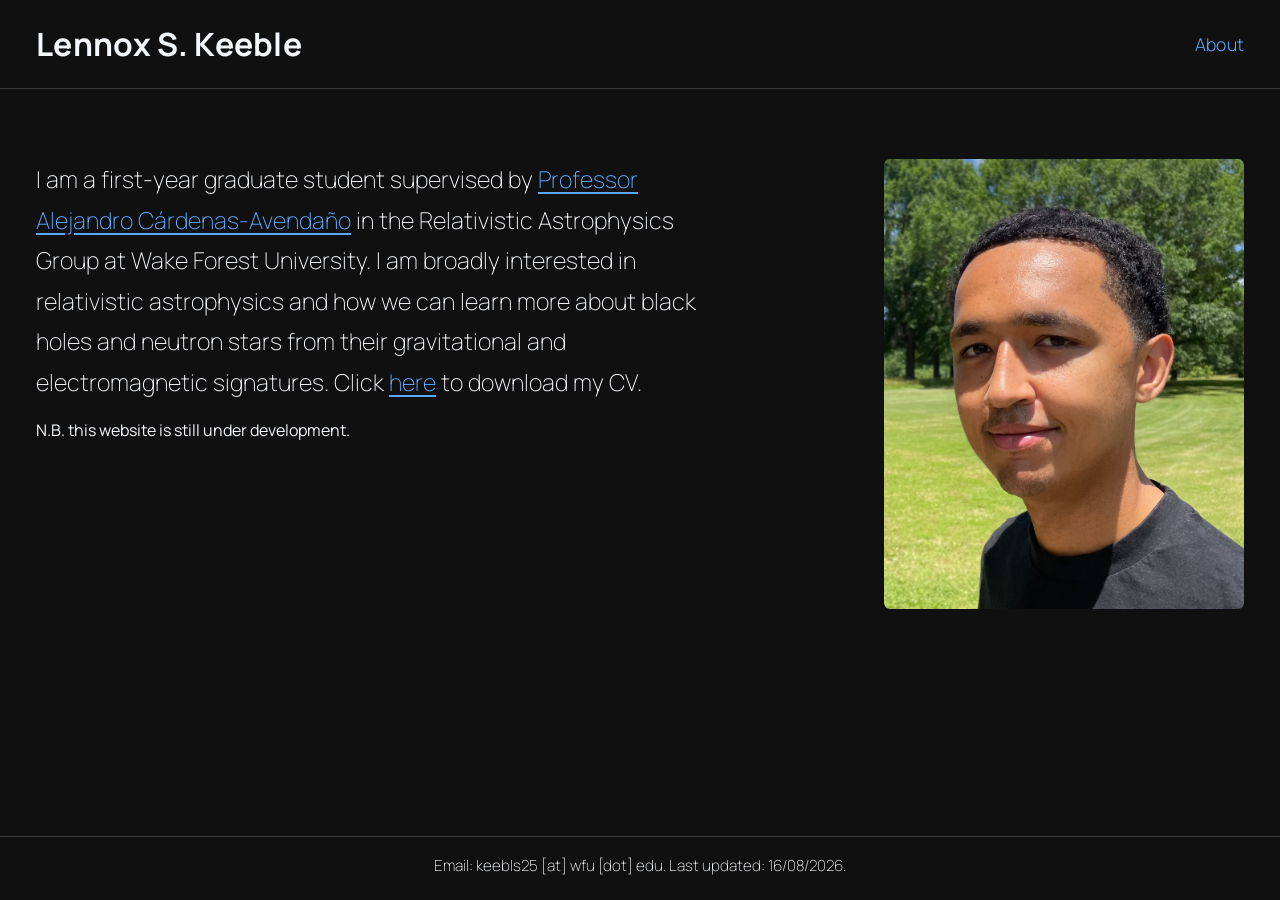
<file: index.html>
<!DOCTYPE html>
<html lang="en">
<head>
  <meta charset="UTF-8" />
  <meta name="viewport" content="width=device-width, initial-scale=1.0" />
  <title>Lennox S. Keeble</title>
  <link rel="preconnect" href="https://fonts.googleapis.com" />
  <link rel="preconnect" href="https://fonts.gstatic.com" crossorigin />
  <link
    href="https://fonts.googleapis.com/css2?family=Manrope:wght@200;300;400&display=swap"
    rel="stylesheet"
  />
  <style>
    :root {
      --bg: #101010;
      --bg-deep: #101010;
      --text: #f4f7fb;
      --muted: #f4f7fb;
      --line: rgba(255, 255, 255, 0.18);
      --link: #f4f7fb;
      --link-hover: #f4f7fb;
      --accent-link: #5ca8ff;
      --active-nav: #5ca8ff;
    }

    * {
      box-sizing: border-box;
    }

    body {
      margin: 0;
      min-height: 100vh;
      font-family: "Manrope", "Helvetica Neue", Helvetica, Arial, sans-serif;
      color: var(--text);
      background: linear-gradient(180deg, var(--bg) 0%, var(--bg-deep) 100%);
    }

    a {
      color: var(--link);
      text-decoration: none;
    }

    a:hover {
      color: var(--link-hover);
    }

    .site {
      min-height: 100vh;
      display: flex;
      flex-direction: column;
    }

    .topbar {
      border-bottom: 1px solid var(--line);
    }

    .topbar-inner {
      max-width: 1280px;
      margin: 0 auto;
      padding: 22px 36px;
      display: flex;
      justify-content: space-between;
      align-items: center;
      gap: 24px;
    }

    .site-name {
      font-size: 2rem;
      font-weight: 700;
      letter-spacing: 0.01em;
      color: var(--text);
      white-space: nowrap;
    }

    .nav {
      display: flex;
      gap: 28px;
      align-items: center;
      font-size: 1.1rem;
      font-weight: 300;
      letter-spacing: 0.01em;
    }

    .nav a.active {
      color: var(--active-nav);
    }

    .hero {
      flex: 1;
      max-width: 1280px;
      width: 100%;
      margin: 0 auto;
      padding: 70px 36px 48px;
      display: grid;
      grid-template-columns: minmax(0, 1.6fr) 360px;
      gap: 40px;
      align-items: start;
    }

    h1 {
      margin: 0 0 26px;
      font-size: clamp(3.1rem, 7vw, 4.6rem);
      font-weight: 400;
      letter-spacing: -0.04em;
      line-height: 0.98;
    }

    .section-title {
      margin: 0 0 20px;
      font-size: 2.4rem;
      font-weight: 200;
      line-height: 1.1;
    }

    .intro {
      max-width: 52ch;
      margin: 0;
      font-size: 1.45rem;
      line-height: 1.75;
      font-weight: 200;
      color: var(--muted);
    }

    .cv-link {
      color: var(--accent-link);
      text-decoration: underline;
      text-underline-offset: 0.16em;
    }

    .cv-link:hover {
      color: #8ac2ff;
    }

    .portrait {
      width: 100%;
      aspect-ratio: 4 / 5;
      border-radius: 6px;
      object-fit: cover;
      display: block;
    }

    footer {
      border-top: 1px solid var(--line);
    }

    .footer-inner {
      max-width: 1280px;
      margin: 0 auto;
      padding: 18px 36px 24px;
      text-align: center;
      color: var(--muted);
      font-size: 0.95rem;
      font-weight: 200;
    }

    @media (max-width: 980px) {
      .hero {
        grid-template-columns: 1fr;
        gap: 36px;
      }

      .portrait {
        max-width: 360px;
      }
    }

    @media (max-width: 640px) {
      .topbar-inner,
      .hero,
      .footer-inner {
        padding-left: 22px;
        padding-right: 22px;
      }

      .nav {
        gap: 18px;
        font-size: 1rem;
      }

      .section-title {
        font-size: 2rem;
      }

      .intro {
        font-size: 1.15rem;
      }
    }
  </style>
</head>
<body>
  <div class="site">
    <header class="topbar">
      <div class="topbar-inner">
        <div class="site-name">Lennox S. Keeble</div>
        <nav class="nav" aria-label="Primary">
          <a class="active" href="index.html">About</a>
        </nav>
      </div>
    </header>

    <main class="hero">
      <section>
        <p class="intro">
          I am a first-year graduate student supervised by <a class="cv-link" href="https://www.cardenas.sites.wfu.edu/" target="_blank" rel="noopener noreferrer">Professor Alejandro Cárdenas-Avendaño</a> in the Relativistic Astrophysics Group at Wake Forest University. I am broadly interested in relativistic astrophysics and how we can learn more about black holes and neutron stars from their gravitational and electromagnetic signatures. Click <a class="cv-link" href="docs/cv.pdf" target="_blank" rel="noopener noreferrer">here</a> to download my CV.
        </p>
        <p>N.B. this website is still under development.</p>
      </section>

      <aside>
        <img
          class="portrait"
          src="img/headshot.jpeg"
          alt="Portrait of Lennox S. Keeble"
        />
      </aside>
    </main>

    <footer>
      <div class="footer-inner">Email: keebls25 [at] wfu [dot] edu. Last updated: 16/08/2026.</div>
    </footer>
  </div>
</body>
</html>
</file>
